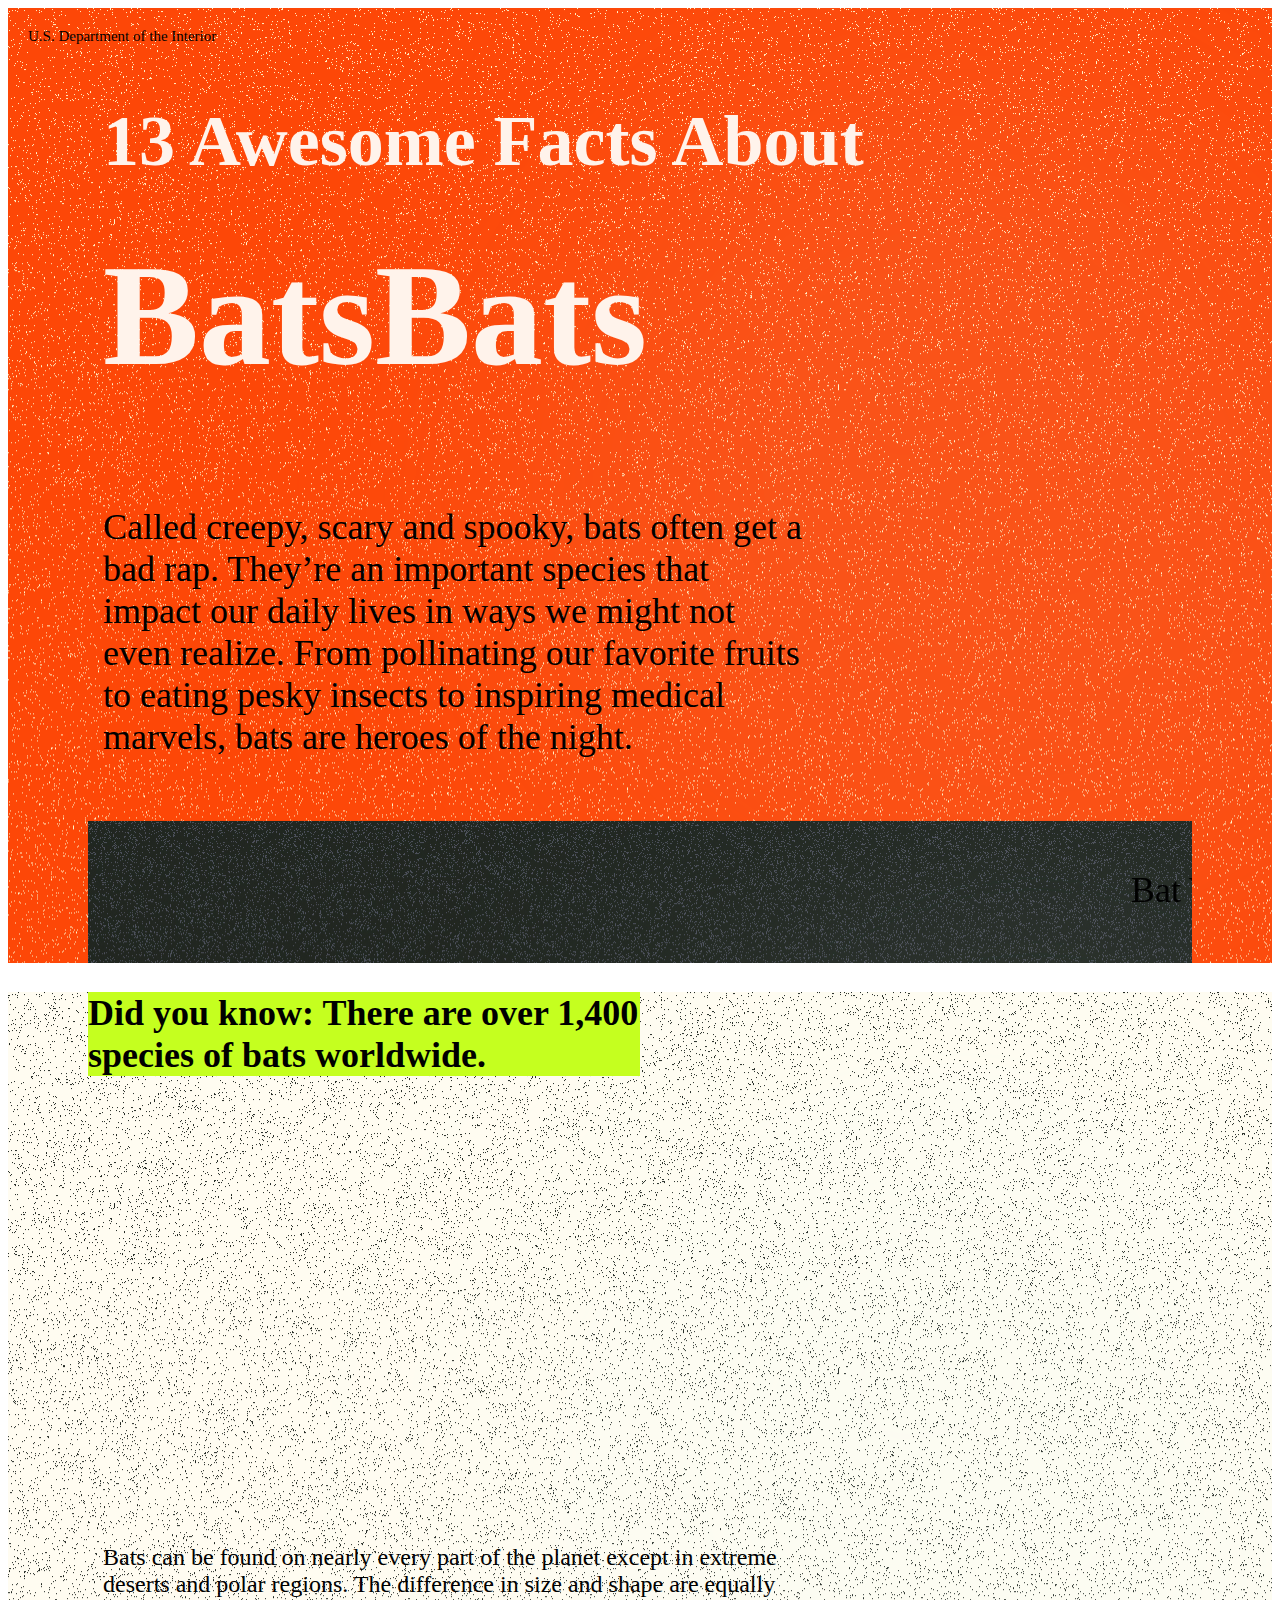
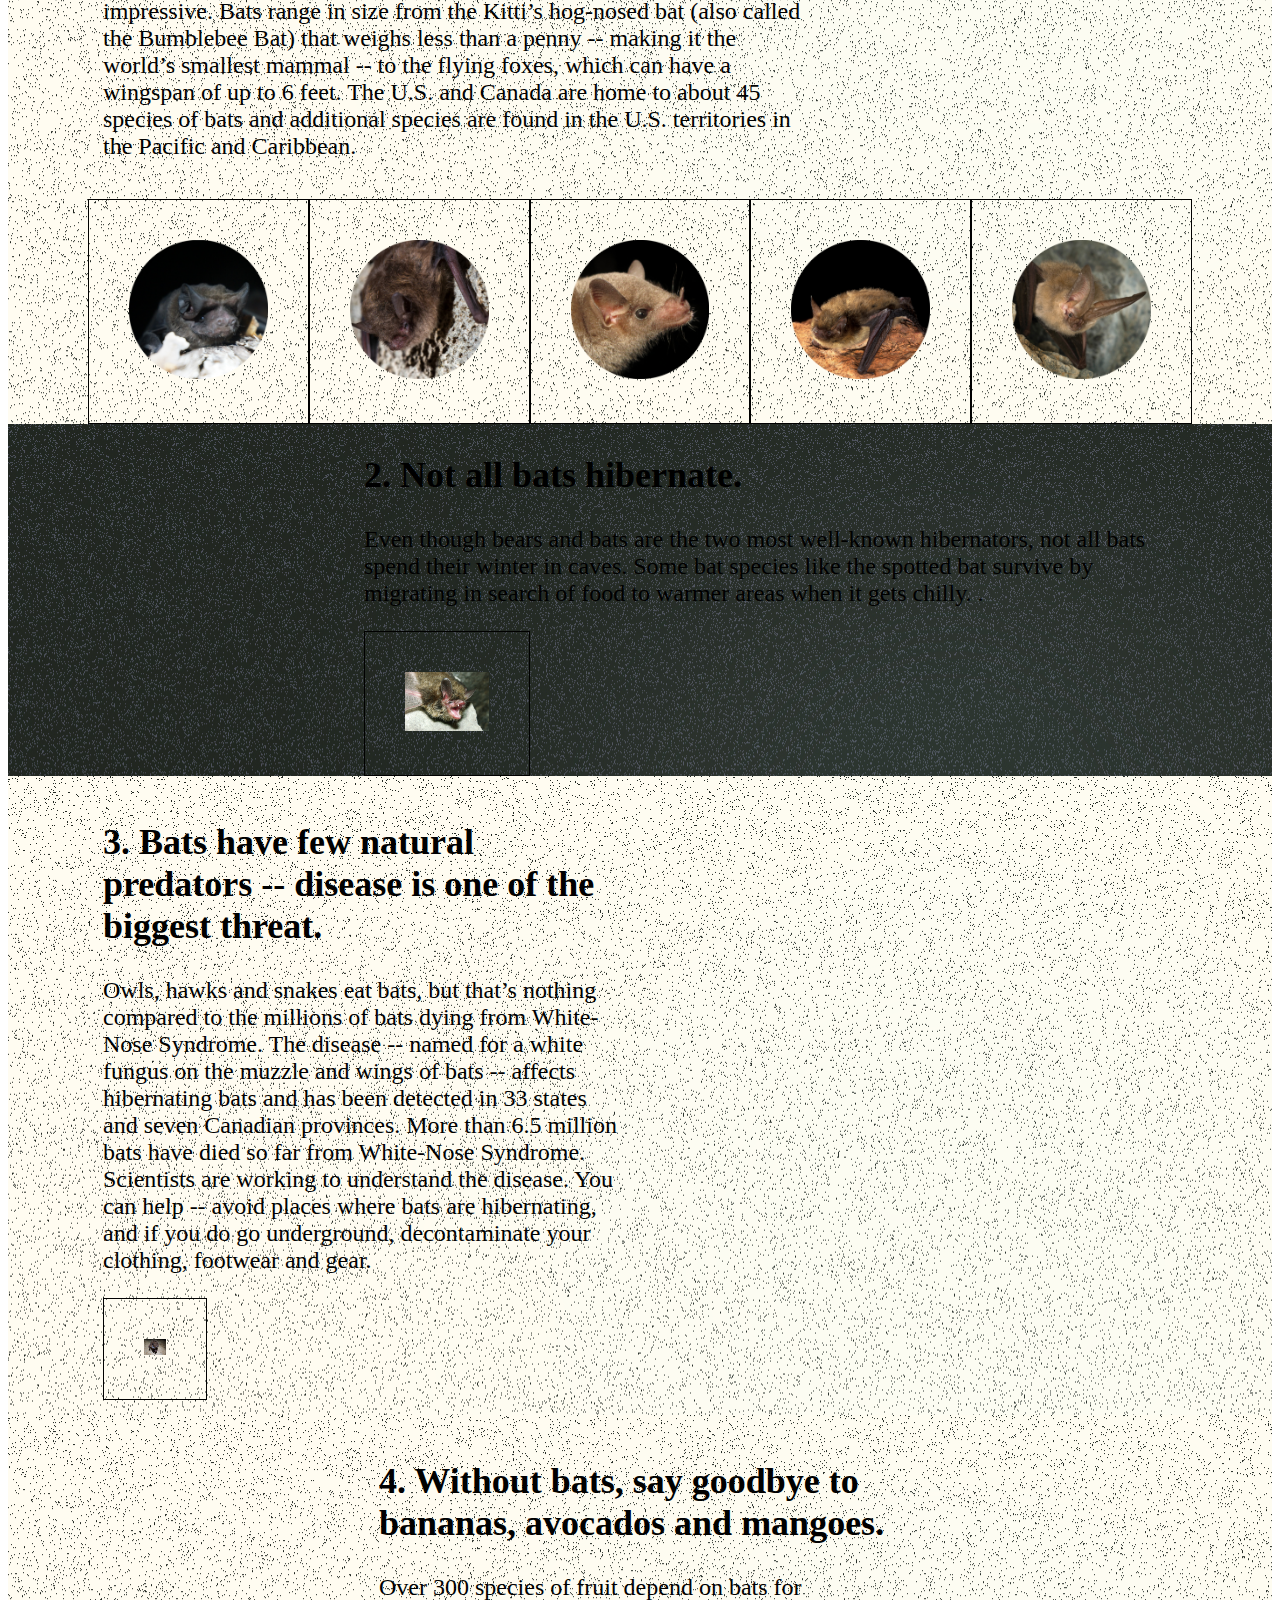
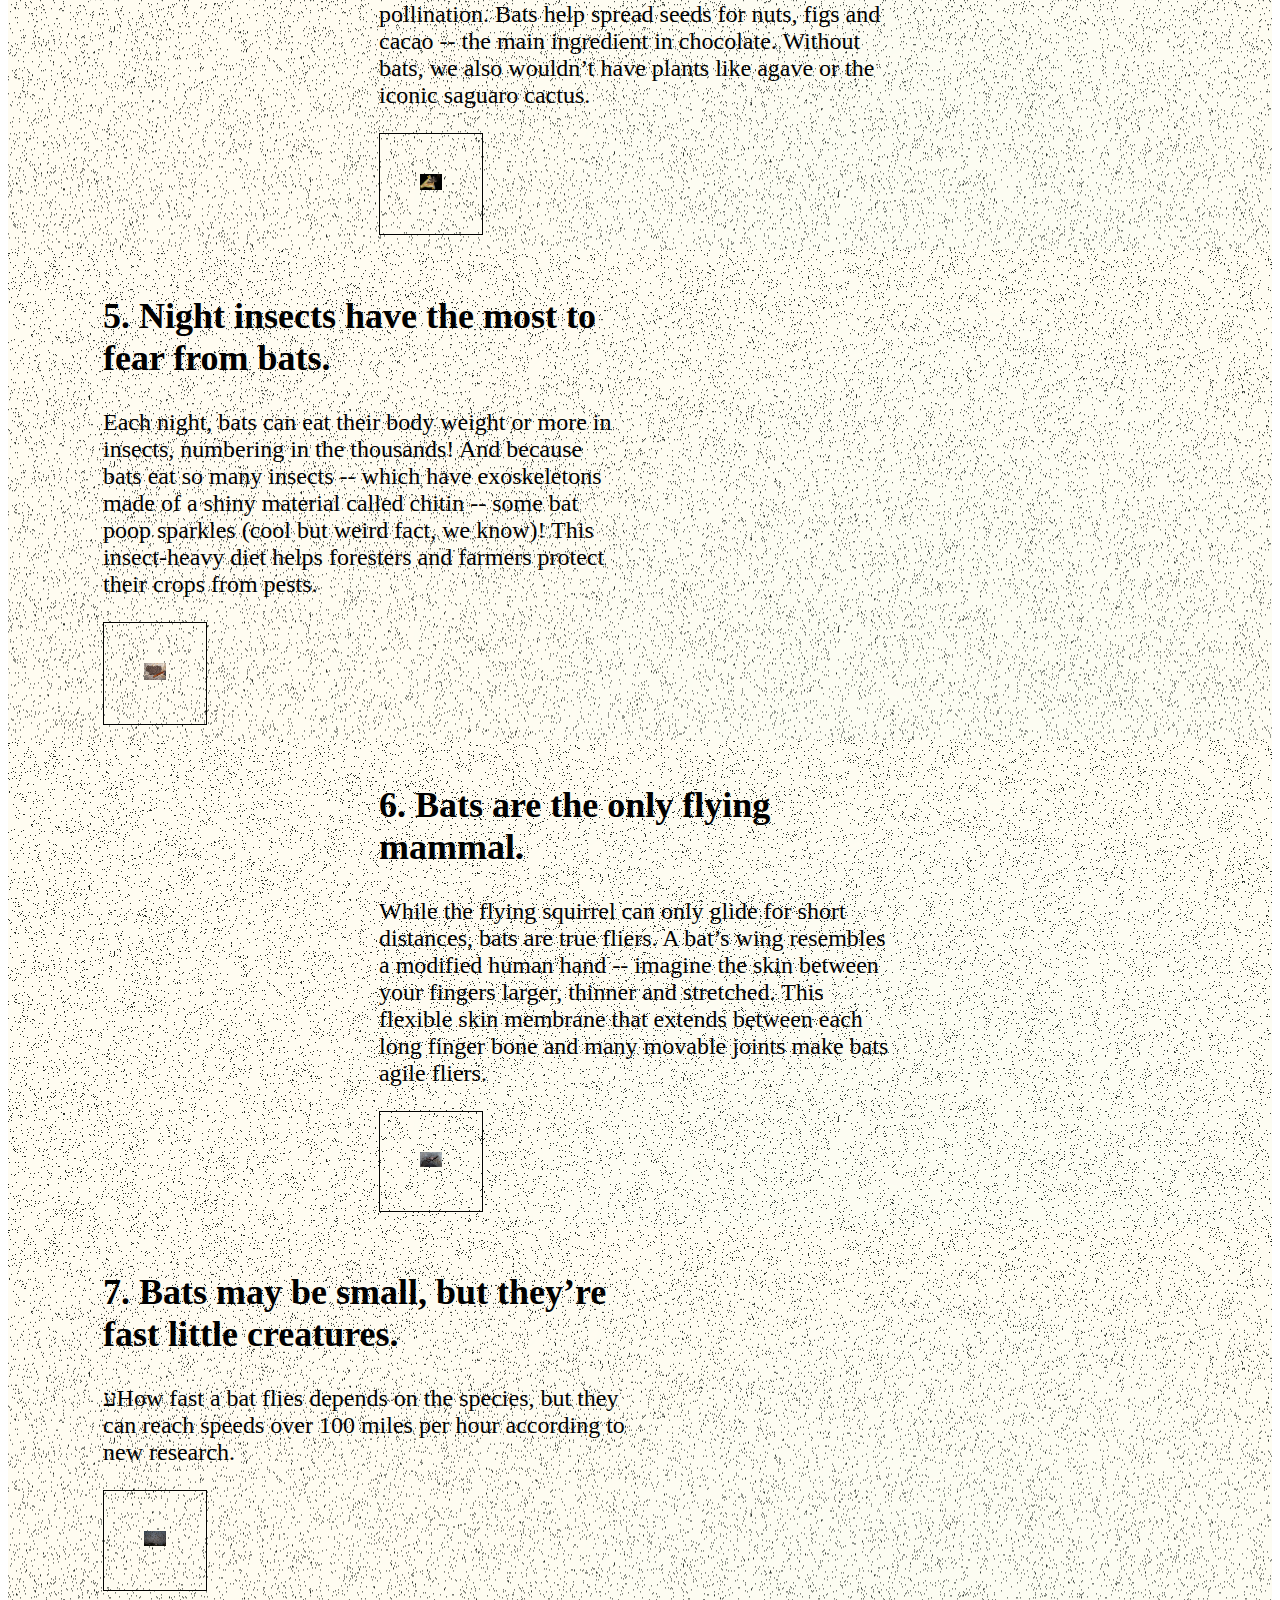
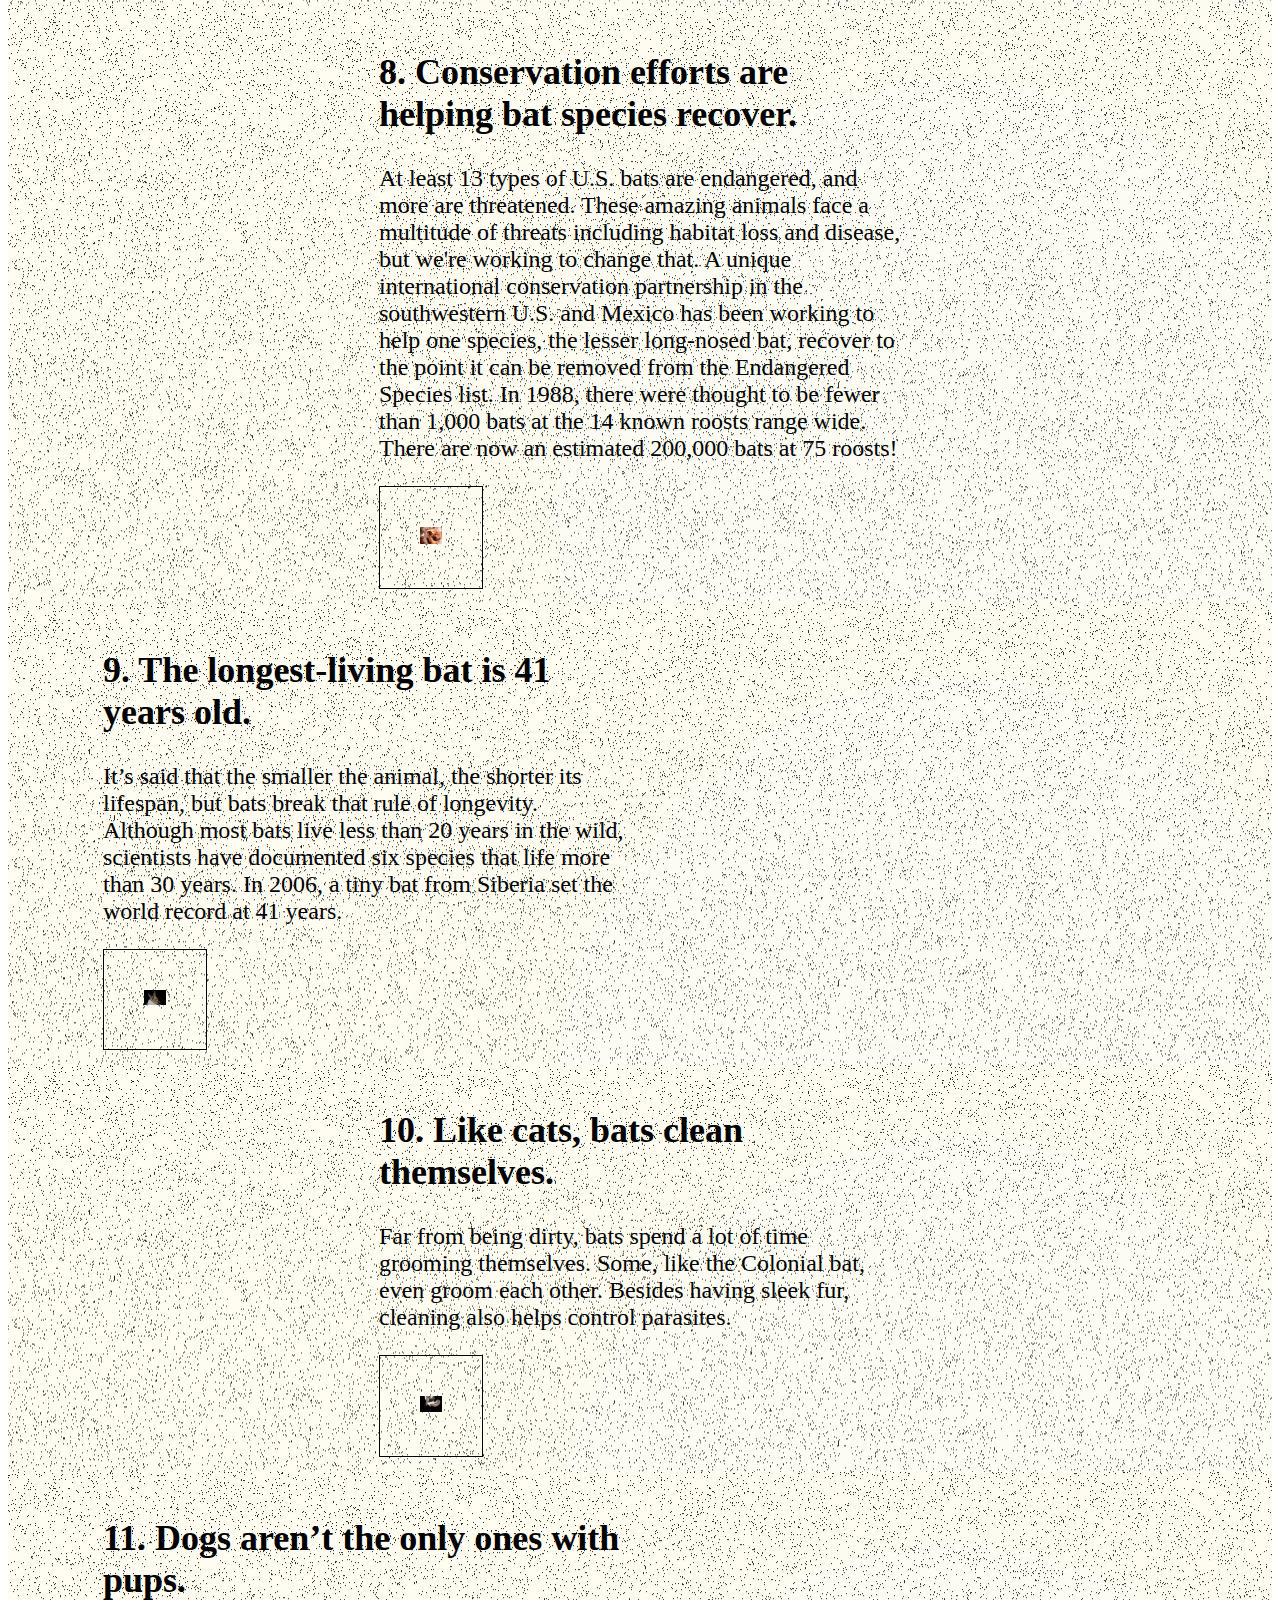
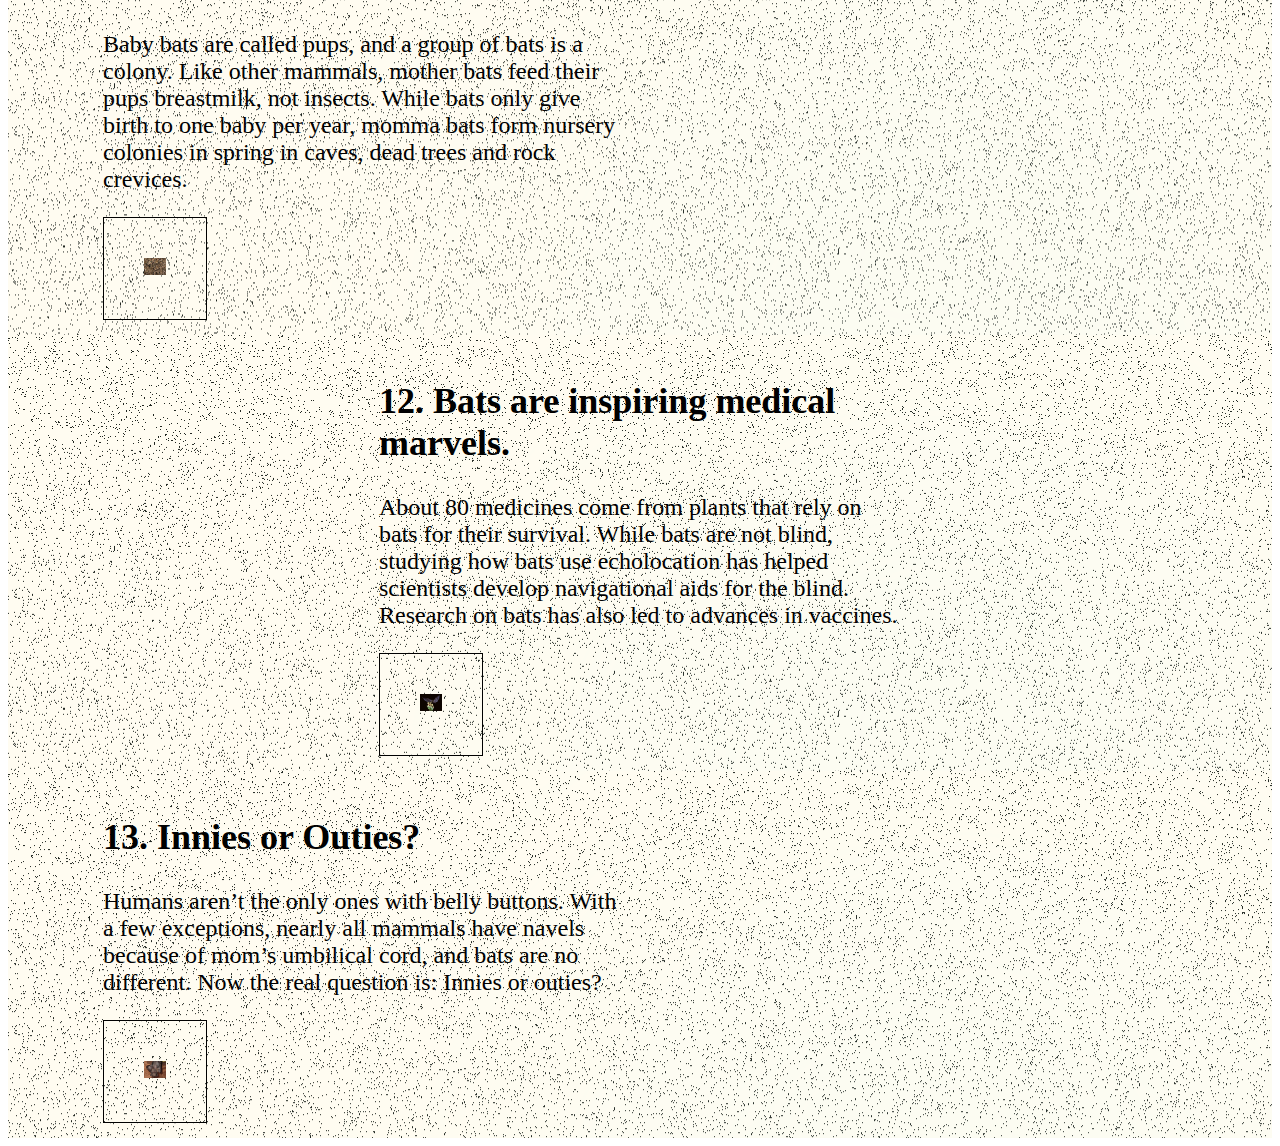
<file: index.html>
<!DOCTYPE html>

<head>
	<title> ATALEFIM</title>
	<link rel="stylesheet" media="all" href="styles.css">
</head>

<body>
	<section class="about">
		<header>
			<h6>U.S. Department of the Interior</h6>
		</header>
		<div class="container">
			<div class="row">
				<div class="col12">
					<h3>13 Awesome Facts About</h3>
					<div class="one">
						<h1>Bats</h1>
					</div>
					<div class="two">
						<h1>Bats</h1>
					</div>
				</div>
				<div class="col8">
					<h4>Called creepy, scary and spooky, bats often get a bad rap. They’re an important species that impact our daily lives in ways we might not even realize. From pollinating our favorite fruits to eating pesky insects to inspiring medical marvels, bats are heroes of the night. </h4>
				</div>
				<div class="marquee">
					<marquee loop = "infinite">
						<h4> Bat Week -- held the last week in October -- celebrates the role of bats in nature and all these amazing creatures do for us. Check out some interesting bat facts (and cool photos) below:</h4>
					</marquee>
				</div>
			</div>
		</div>
	</section>

<section id="first">
	<div class="container">
			<div class="col16">
				<div class="rect2">
				<h2> Did you know: There are over 1,400 species of bats worldwide.</h2>
				</div>
			</div>
			<div class="vid">
				<iframe width="560" height="315" src="https://www.youtube.com/embed/vfB1KPBxxEw" frameborder="0" allow="accelerometer; autoplay; clipboard-write; encrypted-media; gyroscope; picture-in-picture" allowfullscreen></iframe>
			</div>
			<div class="col8">
				<p> Bats can be found on nearly every part of the planet except in extreme deserts and polar regions. The difference in size and shape are equally impressive. Bats range in size from the Kitti’s hog-nosed bat (also called the Bumblebee Bat) that weighs less than a penny -- making it the world’s smallest mammal -- to the flying foxes, which can have a wingspan of up to 6 feet. The U.S. and Canada are home to about 45 species of bats and additional species are found in the U.S. territories in the Pacific and Caribbean.
				</p> 
			</div>
			<div class="row">
				<div class="rect">
					<img src="images/florida.png">
				</div>
				<div class="rect">
					<img src="images/indiana.png">
				</div>
				<div class="rect">
					<img src="images/mexican.png">
				</div>
				<div class="rect"> 
					<img src="images/northen.png">
				</div>
				<div class="rect">
					<img src="images/bigeared.png">
				</div>
				</div>

					
			</div>
		</div>
	</div>
</section>

<section id="second">
	<div class="container">
		<div class="row">
			<div class="col16 offset3">
				<h2>2. Not all bats hibernate.</h2>
				<p> Even though bears and bats are the two most well-known hibernators, not all bats spend their winter in caves. Some bat species like the spotted bat survive by migrating in search of food to warmer areas when it gets chilly. .</p>
				<div class="rect">
				<img src="images/two.jpg">
				</div>
			</div>
		</div>
	</div>
</section>

<section id="third">
	<div class="container">
		<div class="row">
			<div class="col6">
				<h2>3. Bats have few natural predators -- disease is one of the biggest threat.</h2>
				<p>Owls, hawks and snakes eat bats, but that’s nothing compared to the millions of bats dying from White-Nose Syndrome. The disease -- named for a white fungus on the muzzle and wings of bats -- affects hibernating bats and has been detected in 33 states and seven Canadian provinces. More than 6.5 million bats have died so far from White-Nose Syndrome. Scientists are working to understand the disease. You can help -- avoid places where bats are hibernating, and if you do go underground, decontaminate your clothing, footwear and gear. </p>
				<div class="rect">
				<img src="images/three.jpg">
				</div>
			</div>
		</div>
	</div>
</section>

<section id="forth">
	<div class="container">
		<div class="row">
			<div class="col6 offset3">
				<h2>4. Without bats, say goodbye to bananas, avocados and mangoes.</h2>
				<p> Over 300 species of fruit depend on bats for pollination. Bats help spread seeds for nuts, figs and cacao -- the main ingredient in chocolate. Without bats, we also wouldn’t have plants like agave or the iconic saguaro cactus. </p>
				<div class="rect">
				<img src="images/four.jpg">
				</div>
			</div>
		</div>
	</div>
</section>

<section id="fifth">	
	<div class="container">
		<div class="row">
			<div class="col6">
				<h2>5. Night insects have the most to fear from bats.</h2>
				<p> Each night, bats can eat their body weight or more in insects, numbering in the thousands! And because bats eat so many insects -- which have exoskeletons made of a shiny material called chitin -- some bat poop sparkles (cool but weird fact, we know)! This insect-heavy diet helps foresters and farmers protect their crops from pests.</p>
				<div class="rect">
				<img src="images/five.jpg">
				</div>
			</div>
		</div>
	</div>
</section>

<section id="six">
	<div class="container">
		<div class="row">
			<div class="col6 offset3">
				<h2>6. Bats are the only flying mammal.</h2>
				<p> While the flying squirrel can only glide for short distances, bats are true fliers. A bat’s wing resembles a modified human hand -- imagine the skin between your fingers larger, thinner and stretched. This flexible skin membrane that extends between each long finger bone and many movable joints make bats agile fliers.</p>
				<div class="rect">
				<img src="images/six.jpg">
				</div>
			</div>
		</div>
	</div>
</section>

<section id="seventh">
	<div class="container">
		<div class="row">
			<div class="col6 ">
				<h2>7. Bats may be small, but they’re fast little creatures.</h2>
				<p>עHow fast a bat flies depends on the species, but they can reach speeds over 100 miles per hour according to new research. </p>
				<div class="rect">
				<img src="images/seven.jpg">
				</div>
			</div>
		</div>
	</div>
</section>

<section id="eight">
	<div class="container">
		<div class="row">
			<div class="col6 offset3">
				<h2>8. Conservation efforts are helping bat species recover.</h2>
				<p>At least 13 types of U.S. bats are endangered, and more are threatened. These amazing animals face a multitude of threats including habitat loss and disease, but we're working to change that. A unique international conservation partnership in the southwestern U.S. and Mexico has been working to help one species, the lesser long-nosed bat, recover to the point it can be removed from the Endangered Species list. In 1988, there were thought to be fewer than 1,000 bats at the 14 known roosts range wide. There are now an estimated 200,000 bats at 75 roosts! </p>
				<div class="rect">
				<img src="images/eight.jpg">
				</div>
			</div>
		</div>
	</div>
</section>

<section id="nine">
	<div class="container">
		<div class="row">
			<div class="col6">
				<h2>9. The longest-living bat is 41 years old.</h2>
				<p> It’s said that the smaller the animal, the shorter its lifespan, but bats break that rule of longevity. Although most bats live less than 20 years in the wild, scientists have documented six species that life more than 30 years. In 2006, a tiny bat from Siberia set the world record at 41 years.</p>
				<div class="rect">
				<img src="images/nine.jpg">
				</div>
			</div>
		</div>
	</div>
</section>

<section id="ten">
	<div class="container">
		<div class="row">
			<div class="col6 offset3">
				<h2>10. Like cats, bats clean themselves. </h2>
				<p> Far from being dirty, bats spend a lot of time grooming themselves. Some, like the Colonial bat, even groom each other. Besides having sleek fur, cleaning also helps control parasites.  </p>
				<div class="rect">
				<img src="images/ten.jpg">
				</div>
			</div>
		</div>
	</div>
</section>

<section id="eleven">
	<div class="container">
		<div class="row">
			<div class="col6">
				<h2>11. Dogs aren’t the only ones with pups.</h2>
				<p> Baby bats are called pups, and a group of bats is a colony. Like other mammals, mother bats feed their pups breastmilk, not insects. While bats only give birth to one baby per year, momma bats form nursery colonies in spring in caves, dead trees and rock crevices.   </p>
				<div class="rect">
				<img src="images/eleven.jpg">
				</div>
			</div>
		</div>
	</div>
</section>

<section id="twelve">
	<div class="container">
		<div class="row">
			<div class="col6 offset3">
				<h2>12. Bats are inspiring medical marvels.</h2>
				<p>  About 80 medicines come from plants that rely on bats for their survival. While bats are not blind, studying how bats use echolocation has helped scientists develop navigational aids for the blind. Research on bats has also led to advances in vaccines.</p>
				<div class="rect">
				<img src="images/twelve.jpg">
				</div>
			</div>
		</div>
	</div>
</section>

<section id="thirdteen">
	<div class="container">
		<div class="row">
			<div class="col6">
				<h2>13. Innies or Outies? </h2>
				<p> Humans aren’t the only ones with belly buttons. With a few exceptions, nearly all mammals have navels because of mom’s umbilical cord, and bats are no different. Now the real question is: Innies or outies? </p>
				<div class="rect">
				<img src="images/thirdteen.jpg">
				</div>
			</div>
		</div>
	</div>
</section>



</body>
</html>
</file>
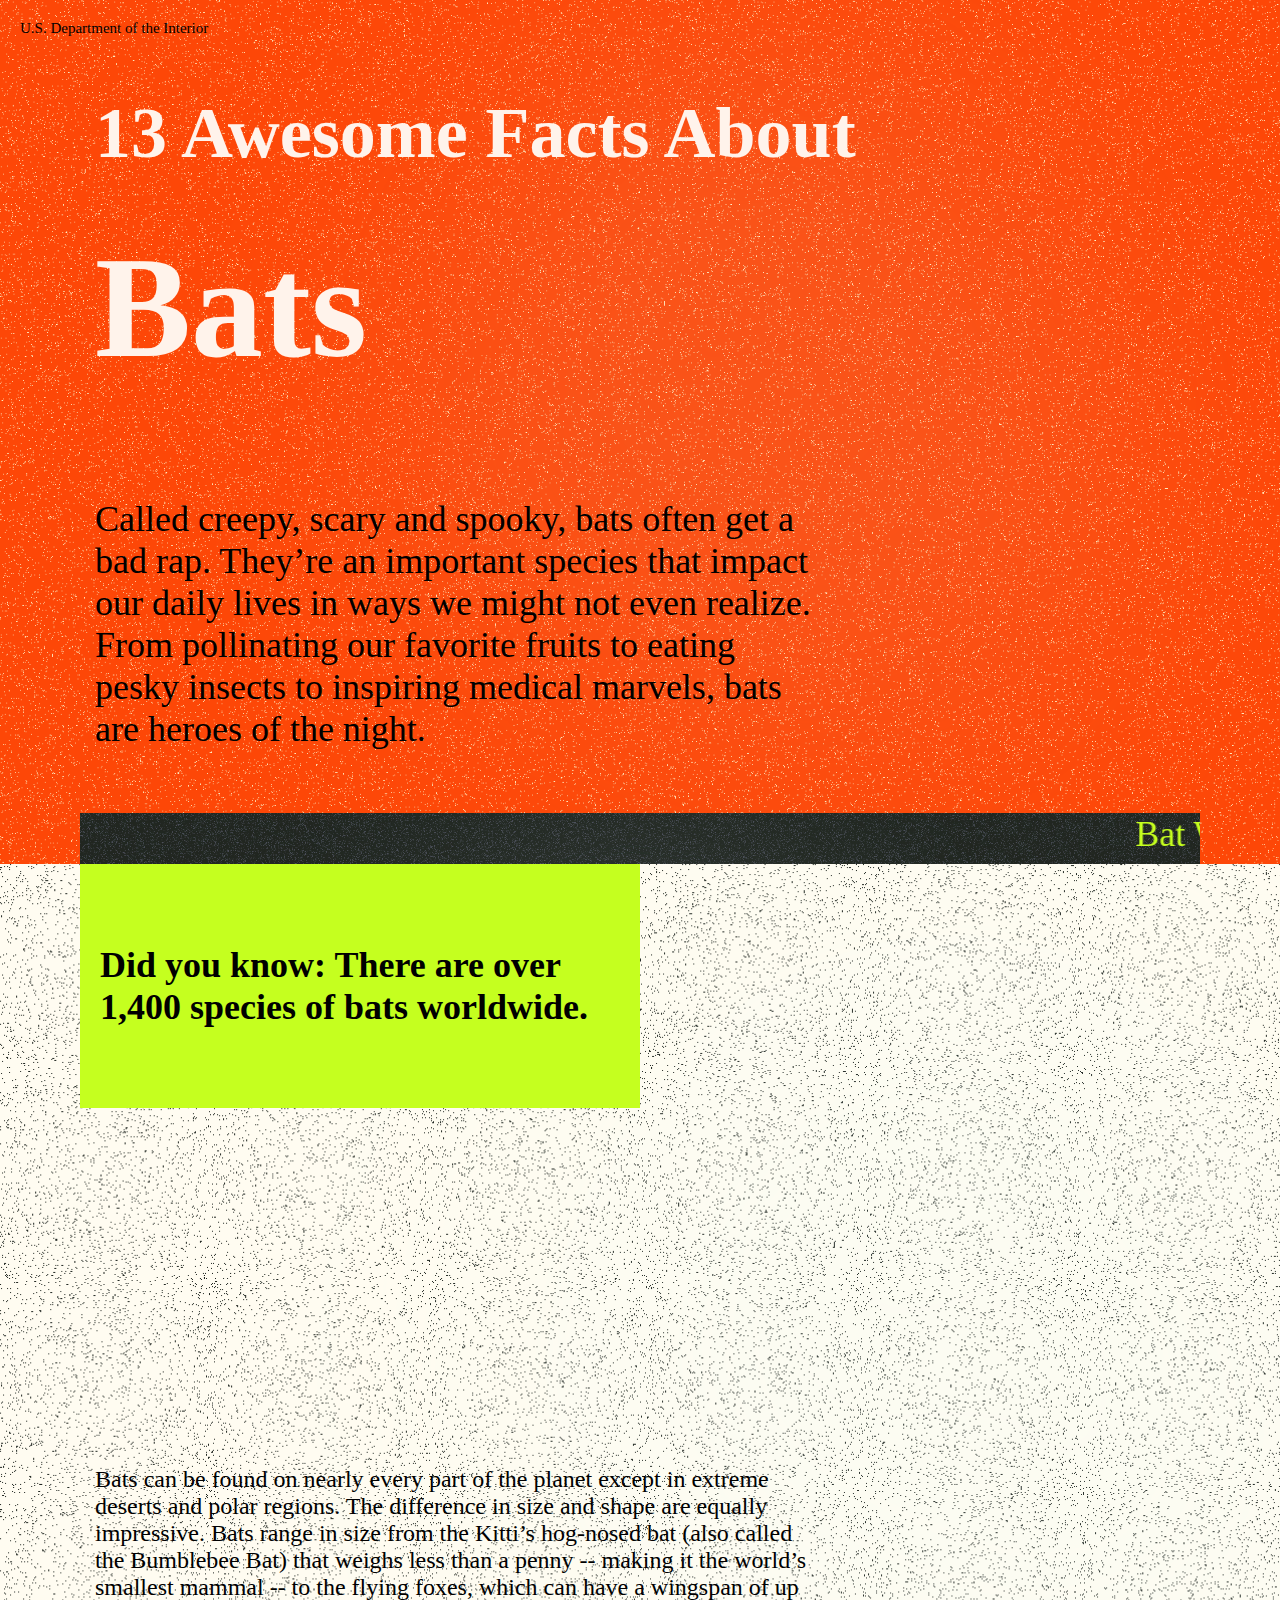
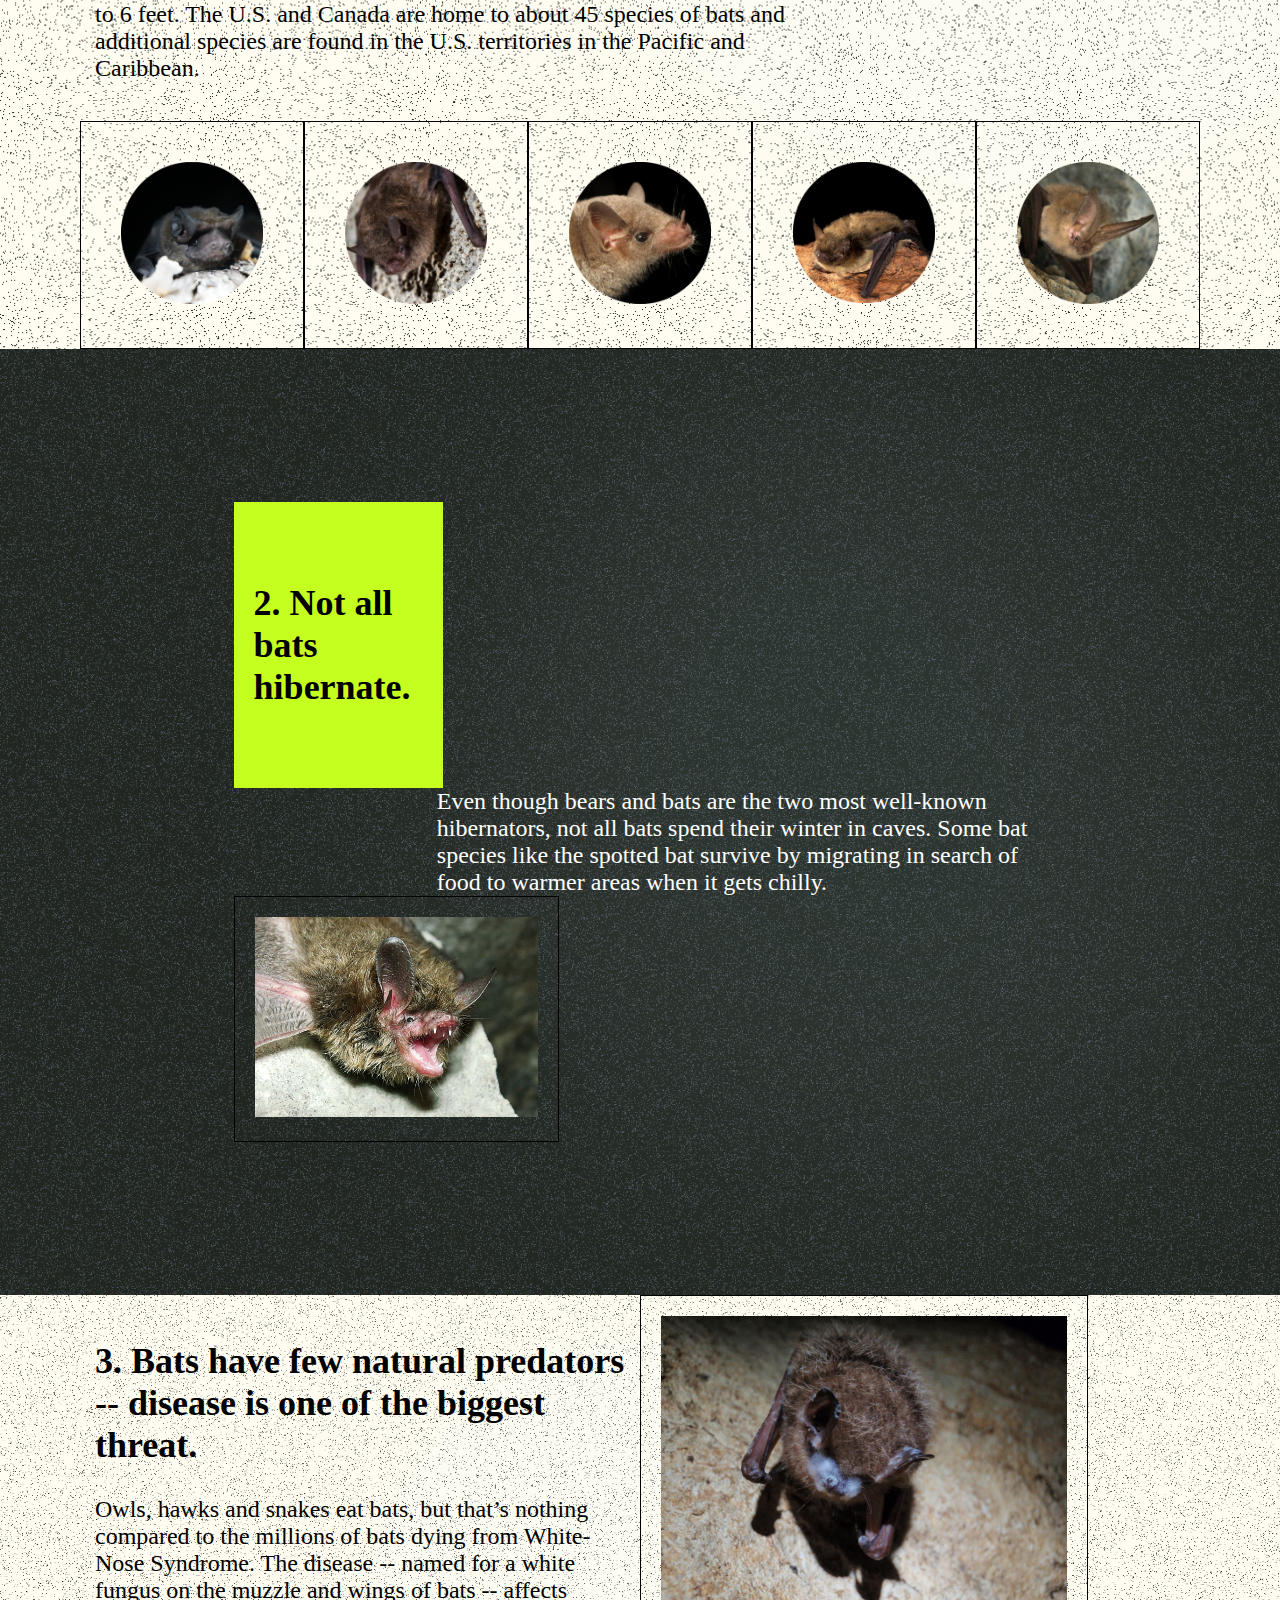
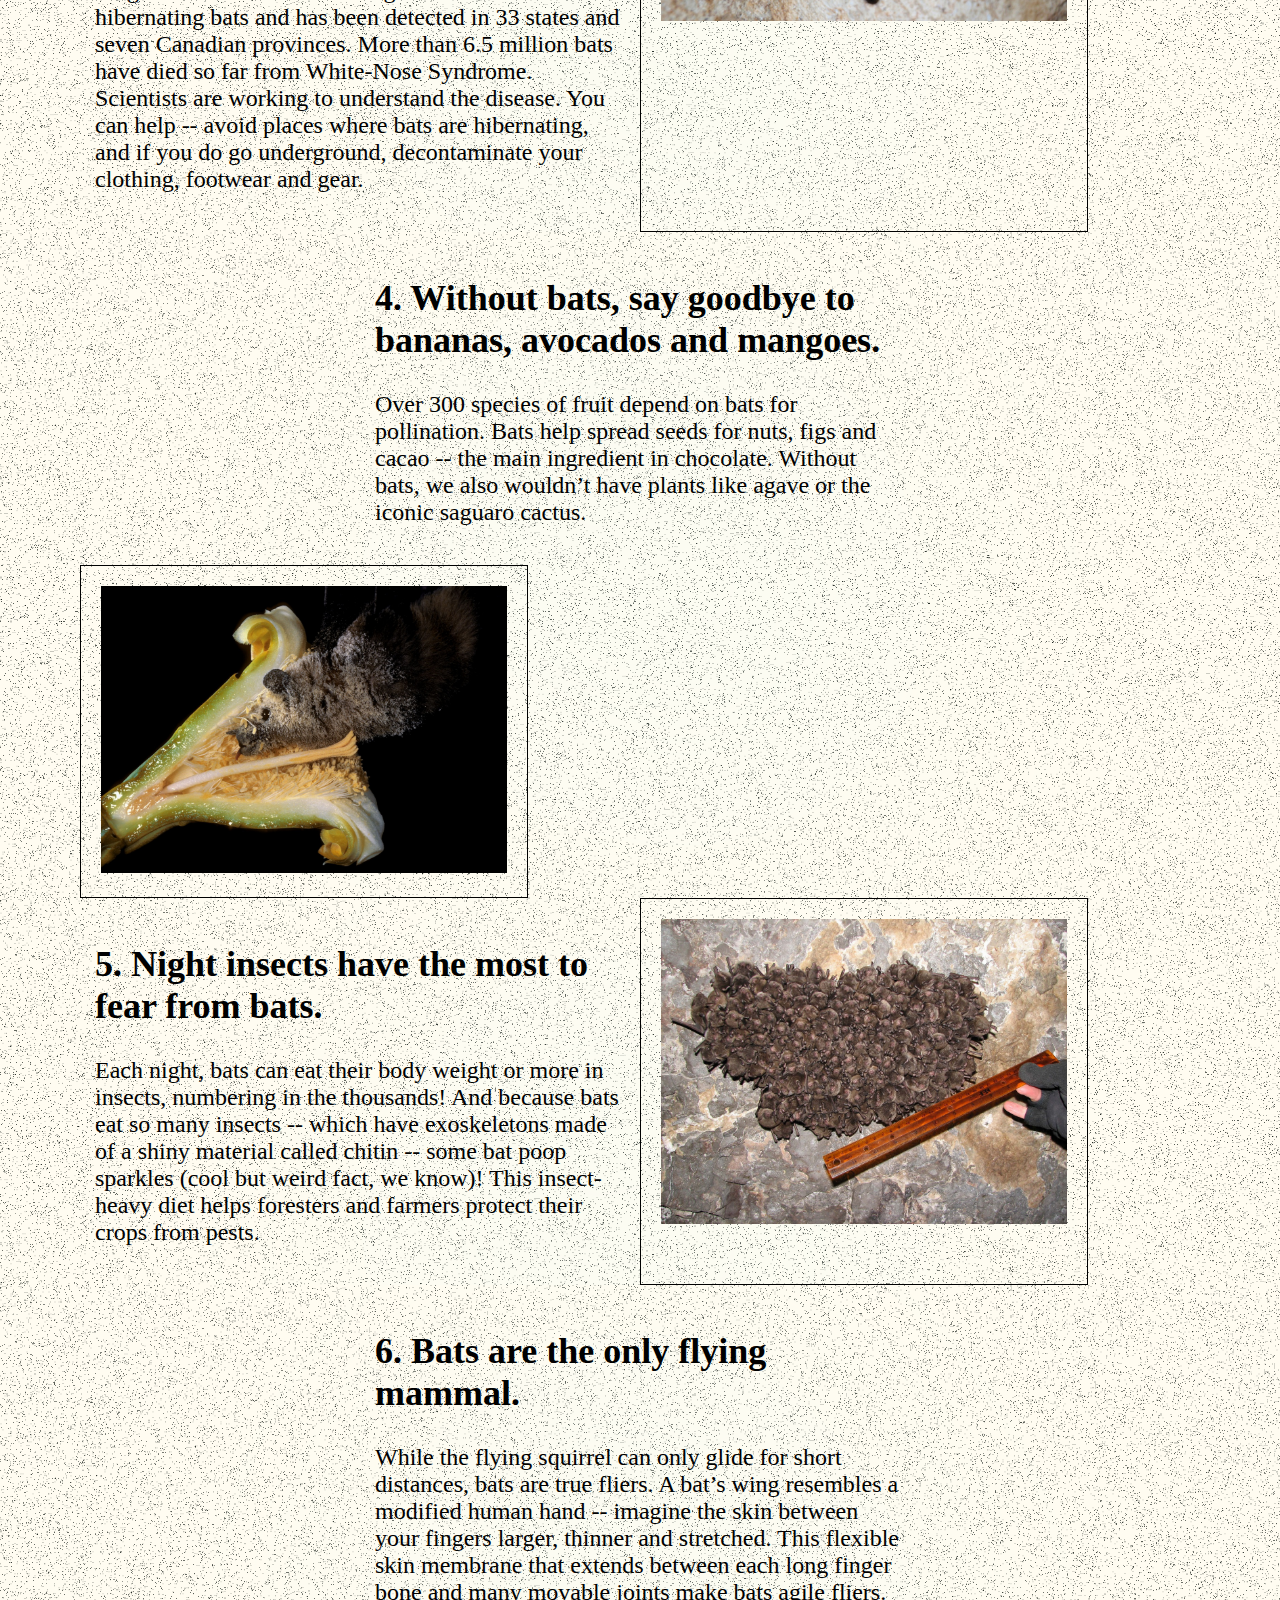
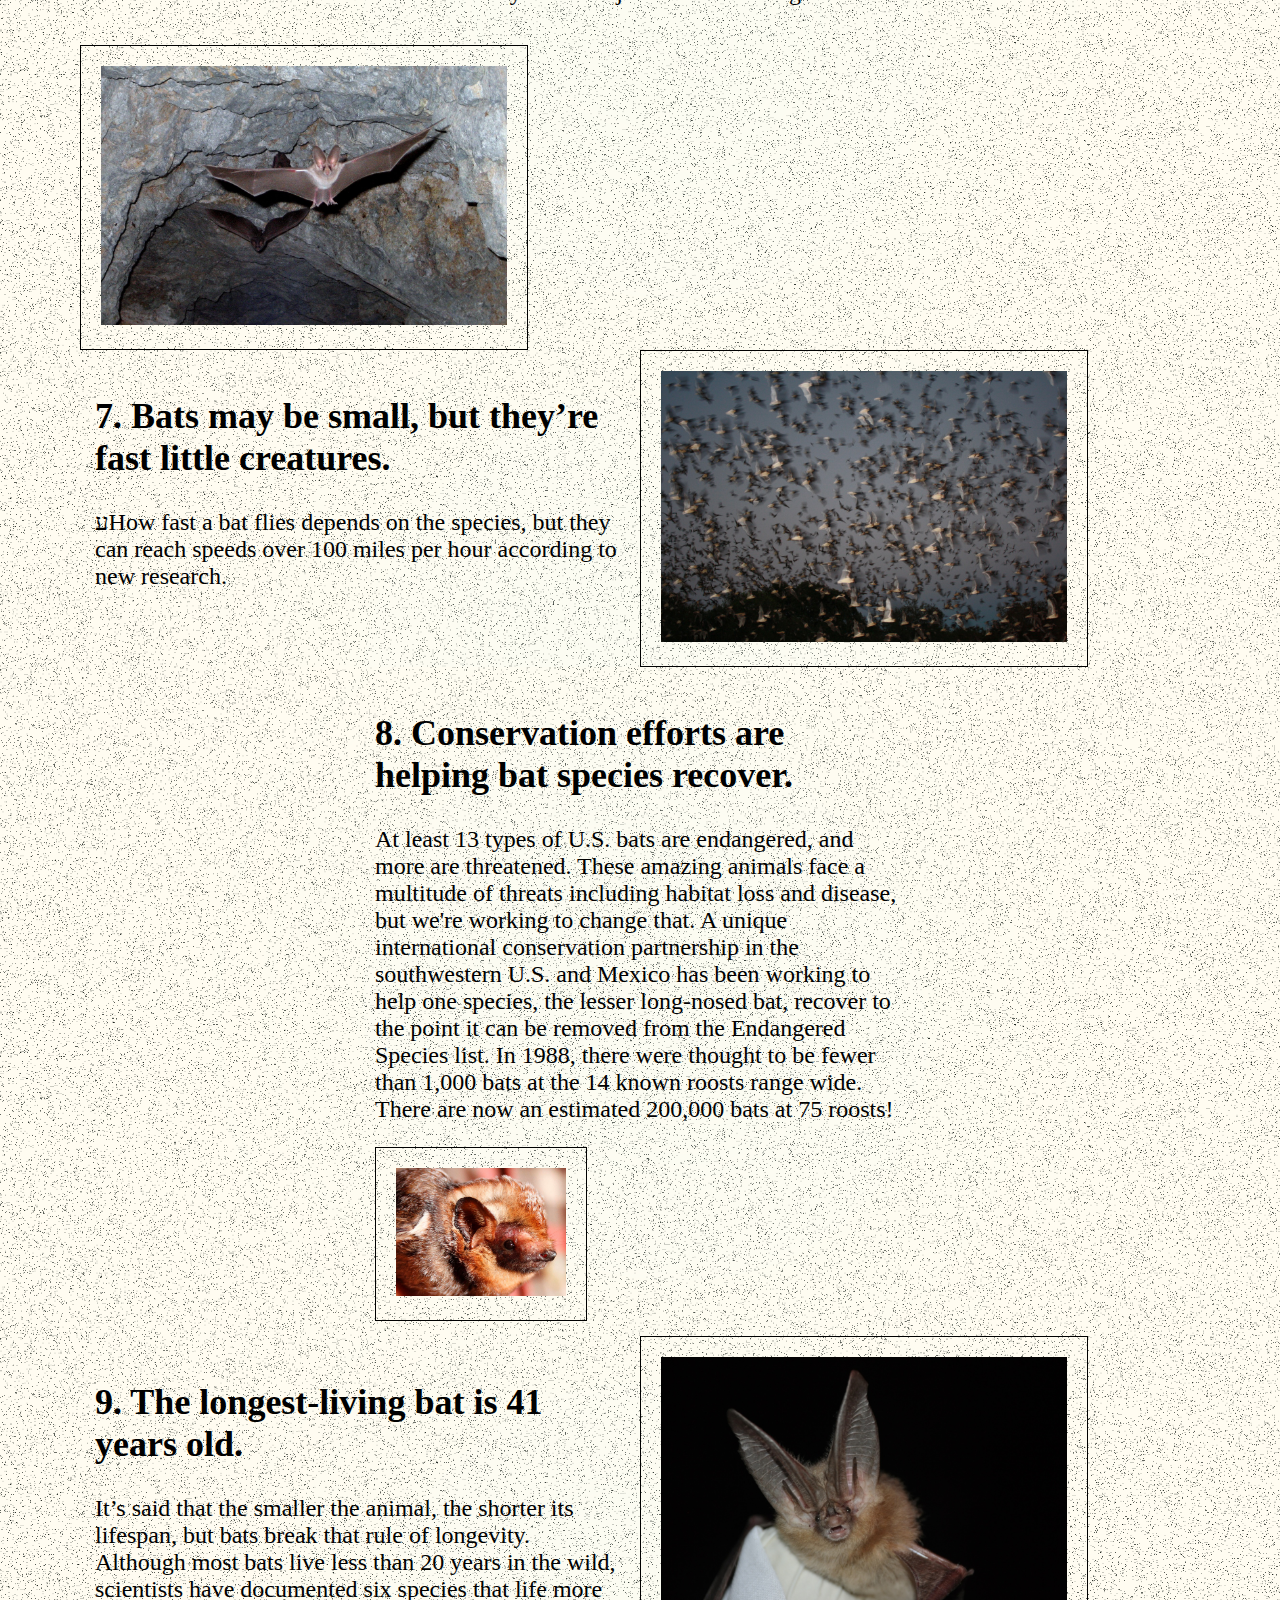
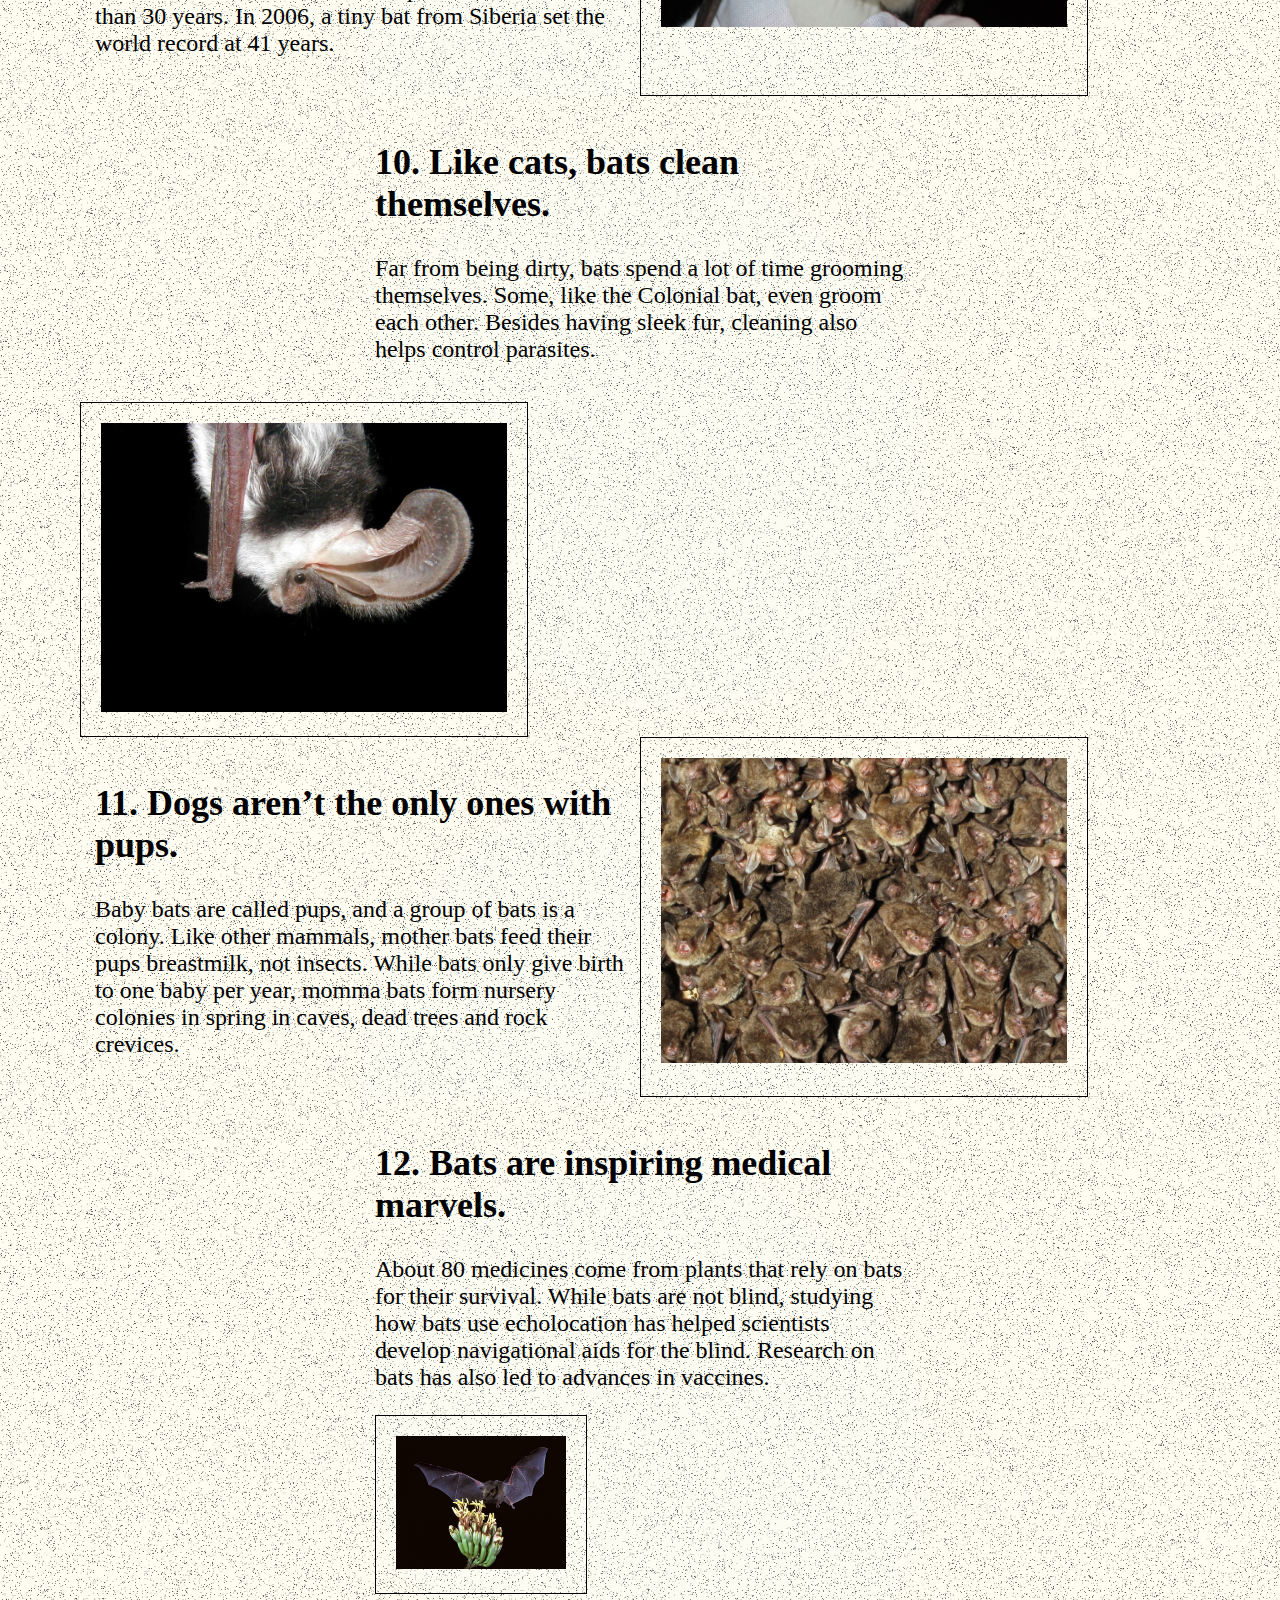
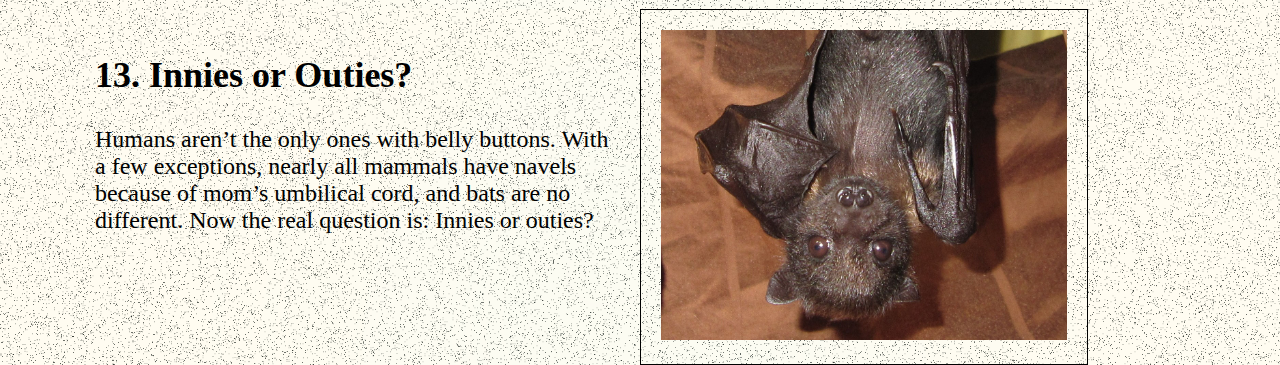
<file: final 3/index.html>
<!DOCTYPE html>

<head>
	<title> ATALEFIM</title>
	<link rel="stylesheet" media="all" href="styles.css">
</head>

<body>
	<section class="about">
		<header>
			<h6>U.S. Department of the Interior</h6>
		</header>
		<div class="container">
			<div class="row">
				<div class="col12">
					<h3>13 Awesome Facts About</h3>
					<div class="one">
						<h1>Bats</h1>
					</div>
				</div>
				<div class="col8">
					<h4>Called creepy, scary and spooky, bats often get a bad rap. They’re an important species that impact our daily lives in ways we might not even realize. From pollinating our favorite fruits to eating pesky insects to inspiring medical marvels, bats are heroes of the night. </h4>
				</div>
				<div id="marquee">
					<marquee loop = "infinite">
						Bat Week -- held the last week in October -- celebrates the role of bats in nature and all these amazing creatures do for us. Check out some interesting bat facts (and cool photos) below:
					</marquee>
				</div>
			</div>
		</div>
	</section>

<section class="first">
	<div class="container">
		<div class="row">
			<div class="rect2">
				<h2> Did you know: There are over 1,400 species of bats worldwide.</h2>
			</div>
			<div class="vid">
				<span>
					<iframe width="560" height="315" src="https://www.youtube.com/embed/vfB1KPBxxEw" frameborder="0" allow="accelerometer; autoplay; clipboard-write; encrypted-media; gyroscope; picture-in-picture" allowfullscreen></iframe>
				</span>
				</div>
				
			</div>

			<div class="col8">
				<p> Bats can be found on nearly every part of the planet except in extreme deserts and polar regions. The difference in size and shape are equally impressive. Bats range in size from the Kitti’s hog-nosed bat (also called the Bumblebee Bat) that weighs less than a penny -- making it the world’s smallest mammal -- to the flying foxes, which can have a wingspan of up to 6 feet. The U.S. and Canada are home to about 45 species of bats and additional species are found in the U.S. territories in the Pacific and Caribbean.
				</p> 
			</div>
			<div class="row">
				<div class="rect">
					<img src="images/florida.png">
				</div>
				<div class="rect">
					<img src="images/indiana.png">
				</div>
				<div class="rect">
					<img src="images/mexican.png">
				</div>
				<div class="rect"> 
					<img src="images/northen.png">
				</div>
				<div class="rect">
					<img src="images/bigeared.png">
				</div>
				</div>

					
			</div>
		</div>
	</div>
</section>

<section class="second">
	<div class="container">
		<div class="row">	
			<div class="col16">
				<div class="rect3">
					<h2>2. Not all bats hibernate.</h2>
				</div>
			</div>
			<div class="col16 offset3">
				<div id="second">
				 Even though bears and bats are the two most well-known hibernators, not all bats spend their winter in caves. Some bat species like the spotted bat survive by migrating in search of food to warmer areas when it gets chilly.
				</div>
			</div>
			<div class="col16">
				<div class="rect5">
					<img src="images/two.jpg">
				</div>
			</div>
		</div>
	</div>
</section>

<section class="third">
	<div class="container">
		<div class="row">
			<div class="col6">
				<h2>3. Bats have few natural predators -- disease is one of the biggest threat.</h2>
				<p>Owls, hawks and snakes eat bats, but that’s nothing compared to the millions of bats dying from White-Nose Syndrome. The disease -- named for a white fungus on the muzzle and wings of bats -- affects hibernating bats and has been detected in 33 states and seven Canadian provinces. More than 6.5 million bats have died so far from White-Nose Syndrome. Scientists are working to understand the disease. You can help -- avoid places where bats are hibernating, and if you do go underground, decontaminate your clothing, footwear and gear. </p>
			</div>
			<div class="rect5">
				<img src="images/three.jpg">
			</div>
		</div>
	</div>
</section>

<section class="forth">
	<div class="container">
		<div class="row">
			<div class="col6 offset3">
				<h2>4. Without bats, say goodbye to bananas, avocados and mangoes.</h2>
				<p> Over 300 species of fruit depend on bats for pollination. Bats help spread seeds for nuts, figs and cacao -- the main ingredient in chocolate. Without bats, we also wouldn’t have plants like agave or the iconic saguaro cactus. </p>
			</div>
			<div class="rect5">
				<img src="images/four.jpg">
			</div>
		</div>
	</div>
</section>

<section class="fifth">	
	<div class="container">
		<div class="row">
			<div class="col6">
				<h2>5. Night insects have the most to fear from bats.</h2>
				<p> Each night, bats can eat their body weight or more in insects, numbering in the thousands! And because bats eat so many insects -- which have exoskeletons made of a shiny material called chitin -- some bat poop sparkles (cool but weird fact, we know)! This insect-heavy diet helps foresters and farmers protect their crops from pests.</p>
			</div>
				<div class="rect5">
				<img src="images/five.jpg">
				</div>
			</div>
		</div>
	</div>
</section>

<section class="six">
	<div class="container">
		<div class="row">
			<div class="col6 offset3">
				<h2>6. Bats are the only flying mammal.</h2>
				<p> While the flying squirrel can only glide for short distances, bats are true fliers. A bat’s wing resembles a modified human hand -- imagine the skin between your fingers larger, thinner and stretched. This flexible skin membrane that extends between each long finger bone and many movable joints make bats agile fliers.</p>
			</div>
				<div class="rect5">
				<img src="images/six.jpg">
				</div>
			</div>
		</div>
	</div>
</section>

<section class="seventh">
	<div class="container">
		<div class="row">
			<div class="col6 ">
				<h2>7. Bats may be small, but they’re fast little creatures.</h2>
				<p>עHow fast a bat flies depends on the species, but they can reach speeds over 100 miles per hour according to new research. </p>
			</div>
				<div class="rect5">
				<img src="images/seven.jpg">
				</div>
			</div>
		</div>
	</div>
</section>

<section class="eight">
	<div class="container">
		<div class="row">
			<div class="col6 offset3">
				<h2>8. Conservation efforts are helping bat species recover.</h2>
				<p>At least 13 types of U.S. bats are endangered, and more are threatened. These amazing animals face a multitude of threats including habitat loss and disease, but we're working to change that. A unique international conservation partnership in the southwestern U.S. and Mexico has been working to help one species, the lesser long-nosed bat, recover to the point it can be removed from the Endangered Species list. In 1988, there were thought to be fewer than 1,000 bats at the 14 known roosts range wide. There are now an estimated 200,000 bats at 75 roosts! </p>
				<div class="rect5">
				<img src="images/eight.jpg">
				</div>
			</div>
		</div>
	</div>
</section>

<section class="nine">
	<div class="container">
		<div class="row">
			<div class="col6">
				<h2>9. The longest-living bat is 41 years old.</h2>
				<p> It’s said that the smaller the animal, the shorter its lifespan, but bats break that rule of longevity. Although most bats live less than 20 years in the wild, scientists have documented six species that life more than 30 years. In 2006, a tiny bat from Siberia set the world record at 41 years.</p>
			</div>
				<div class="rect5">
				<img src="images/nine.jpg">
				</div>
			</div>
		</div>
	</div>
</section>

<section class="ten">
	<div class="container">
		<div class="row">
			<div class="col6 offset3">
				<h2>10. Like cats, bats clean themselves. </h2>
				<p> Far from being dirty, bats spend a lot of time grooming themselves. Some, like the Colonial bat, even groom each other. Besides having sleek fur, cleaning also helps control parasites.  </p>
			</div>
				<div class="rect5">
				<img src="images/ten.jpg">
				</div>
			</div>
		</div>
	</div>
</section>

<section class="eleven">
	<div class="container">
		<div class="row">
			<div class="col6">
				<h2>11. Dogs aren’t the only ones with pups.</h2>
				<p> Baby bats are called pups, and a group of bats is a colony. Like other mammals, mother bats feed their pups breastmilk, not insects. While bats only give birth to one baby per year, momma bats form nursery colonies in spring in caves, dead trees and rock crevices.   </p>
			</div>
			<div class="rect5">
					<img src="images/eleven.jpg">
			</div>
		</div>
	</div>
</section>

<section class="twelve">
	<div class="container">
		<div class="row">
			<div class="col6 offset3">
				<h2>12. Bats are inspiring medical marvels.</h2>
				<p>  About 80 medicines come from plants that rely on bats for their survival. While bats are not blind, studying how bats use echolocation has helped scientists develop navigational aids for the blind. Research on bats has also led to advances in vaccines.</p>
				<div class="rect5">
				<img src="images/twelve.jpg">
				</div>
			</div>
		</div>
	</div>
</section>

<section class="thirdteen">
	<div class="container">
		<div class="row">
			<div class="col6">
				<h2>13. Innies or Outies? </h2>
				<p> Humans aren’t the only ones with belly buttons. With a few exceptions, nearly all mammals have navels because of mom’s umbilical cord, and bats are no different. Now the real question is: Innies or outies? </p>
			</div>
				<div class="rect5">
					<img src="images/thirdteen.jpg">
				</div>
			</div>
		</div>
	</div>
</section>



</body>
</html>
</file>
<file: styles.css>
*{
	box-sizing: border-box;
}


section{
	width: 100%;
	background-image: url('images/whitebackground.png');
	background-size: fill;
}


h1{
	font-family: Manrope;
	font-weight: 800;
 	font-style: normal;
 	font-size: 144px;
 	margin: 30px 0;
 	color: #FFF3EB;
}

h2{
	font-family: Manrope;
	font-weight: 800;
 	font-style: normal;
 	font-size: 36px;
 	color: black;
}


h6{
	font-family: Manrope;
	font-weight: 400;
 	font-size: 15px;
 	margin: 0;
 	padding: 20px;
 	color: black;
}

h3{
	font-family: Manrope;
	font-weight: 800;
 	font-style: normal;
 	font-size: 72px;
 	margin: 20px 0;
 	color: #FFF3EB;
}

h4{
	font-family: Manrope;
	font-weight: 400;
 	font-style: normal;
 	font-size: 36px;
 	color: black;
}

p{
	font-family: Manrope;
	font-weight: 400;
 	font-style: normal;
 	font-size: 24px;
 	color: black;

}

.about{
	background-image: url('images/orangebackground.png');
	background-size: fill;
}

.one{
	display: inline-block;
	
}

.two{
	position: absolute;
	display: inline-block;
	z-index: 1;
	color: black;
}


.container{
	width: 100%;
	max-width: 1400px;
	padding: 0 80px;
	margin: 0 auto;
}


.row{
	display: flex;
	flex-wrap: wrap;
}

.marquee{
	background-image: url('images/graybackground.jpg');
	background-size: fill;
	color: #C5FF1F;
}

.rect{
	width: 20%;
	border: 1px solid black;
	padding: 40px;

}

.rect img{
	width: 100%;

}

.rect2{
	width: 50%;
	background: #C5FF1F;
	border-color: #C5FF1F;
}

.vid{ 
	padding: 40px;
 }

.col4{
	width: 33.3%;
	padding: 15px;
}

.col6{
	width: 50%;
	padding: 15px;
}


.offset2{
	margin-left: 16.6%;
}
.offset3{
	margin-left: 25%;
}

.col12{
	width: 100%;
	padding: 15px;
}

.col8{
	width: 66.6%;
	padding: 15px;
}

#first{	
	color: black;	
}

#second{
	background-image: url('images/graybackground.jpg');
	background-size: fill;
	color: white;
}

#third{
	background-color:black;
	color:white;
}

#forth{
	color: white;
}

#fifth{
	background-color:red;
}


#six{
	background-color:orange;
}


#seventh{
	background-color:black;
	color:white;
}


#eight{
	color: white;
}


#nine{
	background-color:black;
	color:white;
}


#ten{
	background-color:orange;
}

#eleven{
	color: white;
}


#twelve{
	background-color:red;
}


#thirdteen{
	background-color:black;
	color:white;
}
</file>
<file: final 3/styles.css>
*{
	box-sizing: border-box;
}

body {
    display: block;
    margin: 0px;
    border: 0px;
    padding: 0px;
}


h1{
	font-family: Manrope;
	font-weight: 800;
 	font-style: normal;
 	font-size: 144px;
 	margin: 30px 0;
 	color: #FFF3EB;
}

h2{
	font-family: Manrope;
	font-weight: 800;
 	font-style: normal;
 	font-size: 36px;
 	color: black;
}


h6{
	font-family: Manrope;
	font-weight: 400;
 	font-size: 15px;
 	margin: 0;
 	padding: 20px;
 	color: black;
}

h3{
	font-family: Manrope;
	font-weight: 800;
 	font-style: normal;
 	font-size: 72px;
 	margin: 20px 0;
 	color: #FFF3EB;
}

h4{
	font-family: Manrope;
	font-weight: 400;
 	font-style: normal;
 	font-size: 36px;
 	color: black;
}

p{
	font-family: Manrope;
	font-weight: 400;
 	font-style: normal;
 	font-size: 24px;
 	color: black;

}

.about{
	background-image: url('images/orangebackground.png');
	background-size: cover;
	margin: 0px;
}

.one{
	display: inline-block;
	
}

.two{
	position: absolute;
	display: inline-block;
	z-index: 1;
	color: black;
}


.container{
	width: 100%;
	max-width: 1400px;
	padding: 0 80px;
	margin: 0;
}


.row{
	display: flex;
	flex-wrap: wrap;
}


#marquee{
	background-image: url('images/graybackground.jpg');
	background-size: cover;
	color: #C5FF1F;
	font-family: Manrope;
	font-weight: 400;
 	font-style: normal;
 	font-size: 36px;
 	width: 100%;


}
.rect{
	width: 20%;
	border: 1px solid black;
	padding: 40px;

}

.rect img{
	width: 100%;

}

.rect2{
	width: 50%;
	background: #C5FF1F;
	border-color: #C5FF1F;
	padding: 50px 20px;
}

.rect3{
	width: 50%;
	background: #C5FF1F;
	border-color: #C5FF1F;
	padding: 50px 20px;

}
.rect4{
	width: 40%;
	border: 1px solid white;
	padding: 20px;

}

.rect4 img{
	width:100%;
}

.rect5{
	width: 40%;
	border: 1px solid black;
	padding: 20px;

}

.rect5 img{
	width:100%;
}

.vid{ 
	position: relative;
	left:50%;
	width: 100% ;
	display: inline-block;
	flex-wrap: wrap;
}

.col4{
	width: 33.3%;
	padding: 15px;
}

.col6{
	width: 50%;
	padding: 15px;
}


.offset2{
	margin-left: 16.6%;
}
.offset3{
	margin-left: 25%;
}

.col12{
	width: 100%;
	padding: 15px;
}

.col8{
	width: 66.6%;
	padding: 15px;
}

.first{	
	color: black;
	margin: 0;	
	background-image: url('images/whitebackground.png');
	background-size: cover;
}

.second{
	background-image: url('images/graybackground.jpg');
	background-size: cover;
	color: white;
	padding: 12%
}
#second{
	font-family: Manrope;
	font-weight: 400;
 	font-style: normal;
 	font-size: 24px;
 	color: white;
}
.third{
	background-color:black;
	color:white;
	background-image: url('images/whitebackground.png');
	background-size: cover;
}

.forth{
	color: white;
	background-image: url('images/whitebackground.png');
	background-size: cover;
}

.fifth{
	background-color:red;
	background-image: url('images/whitebackground.png');
	background-size: cover;
}


.six{
	background-color:orange;
	background-image: url('images/whitebackground.png');
	background-size: cover;
}


.seventh{
	background-color:black;
	color:white;
	background-image: url('images/whitebackground.png');
	background-size: cover;
}


.eight{
	color: white;
	background-image: url('images/whitebackground.png');
	background-size: cover;
}


.nine{
	background-color:black;
	color:white;
	background-image: url('images/whitebackground.png');
	background-size: cover;
}


.ten{
	background-color:orange;
	background-image: url('images/whitebackground.png');
	background-size: cover;
}

.eleven{
	color: white;
	background-image: url('images/whitebackground.png');
	background-size: cover;
}


.twelve{
	background-color:red;
	background-image: url('images/whitebackground.png');
	background-size: cover;
}


.thirdteen{
	background-color:black;
	color:white;
	background-image: url('images/whitebackground.png');
	background-size: cover;
}
</file>
